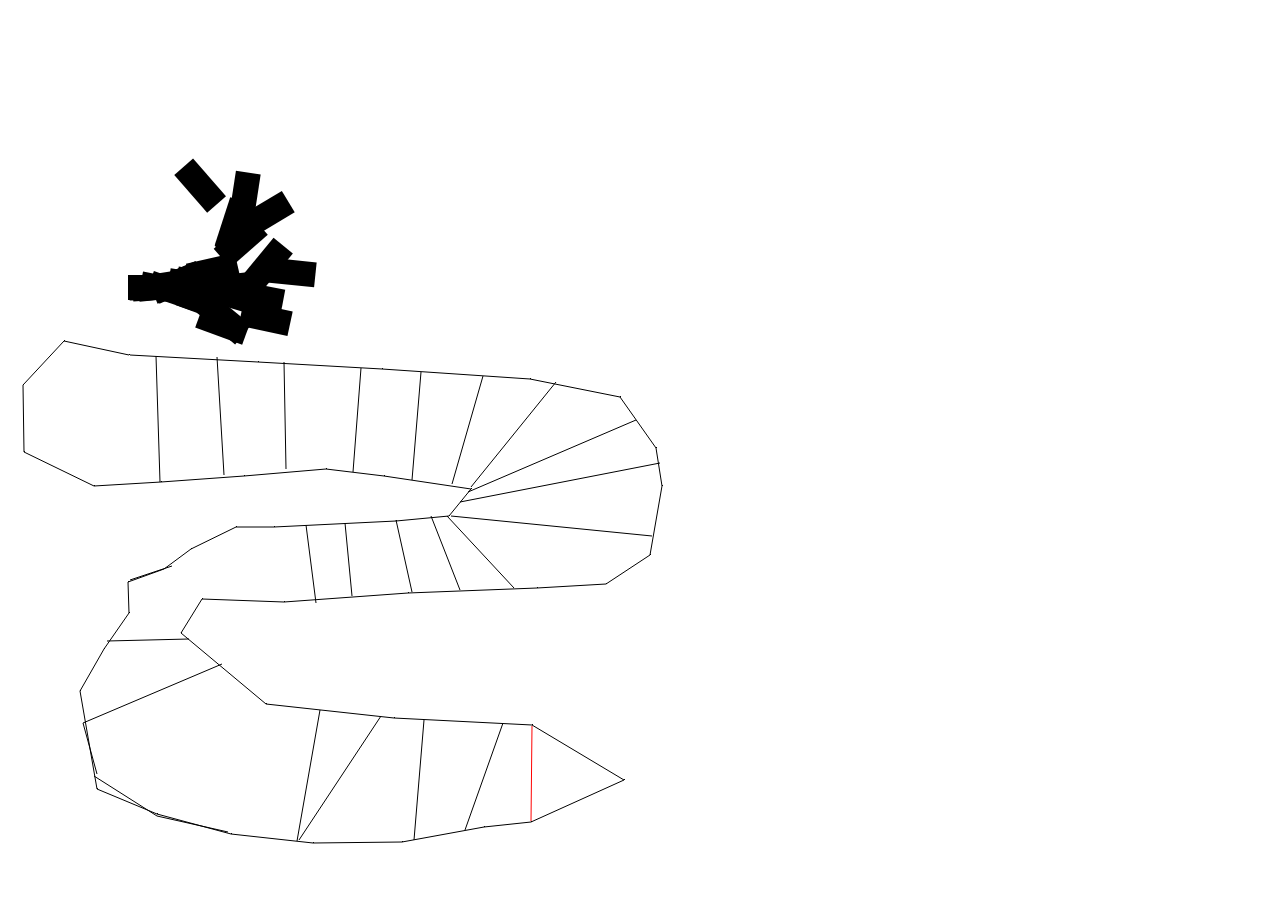
<file: racing/index.html>
<!DOCTYPE html>
<html lang="en">
<head>
    <meta charset="UTF-8">
    <meta name="viewport" content="width=device-width, initial-scale=1.0">
    <title>Racing</title>
    <link rel="stylesheet" href="styles.css">
    <script type="module" src="script.js" defer></script>
</head>
<body>
    <canvas id="canvas"></canvas>
</body>
</html>
</file>
<file: racing/styles.css>
* {
    margin: 0px;
    padding: 0px;
    overflow: hidden;
}

canvas {
    width: 100%;
    height: 100%;
}
</file>
